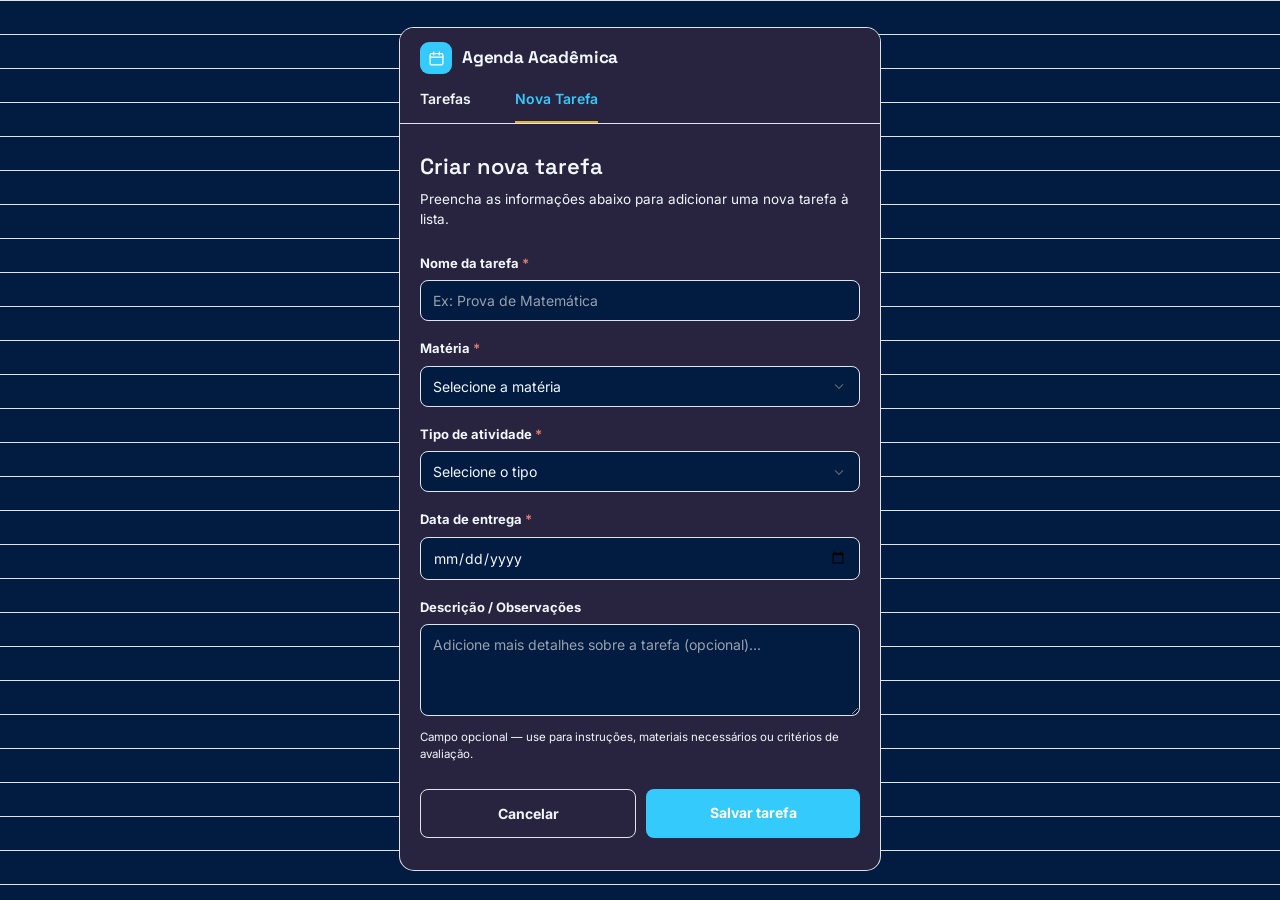
<file: nova-tarefa.html>
<!DOCTYPE html>
<html lang="pt-BR">
<head>
<meta charset="UTF-8">
<meta name="viewport" content="width=device-width, initial-scale=1.0">
<title>Agenda Acadêmica — Nova Tarefa</title>
<link rel="stylesheet" href="style.css">
</head>
<body>

<div class="page">

  <header class="app-header">
    <div class="app-header__top">
      <span class="app-header__icon">
        <svg viewBox="0 0 24 24" fill="none" stroke="#fff" stroke-width="1.8" stroke-linecap="round" stroke-linejoin="round">
          <rect x="3" y="5" width="18" height="16" rx="2"/>
          <path d="M3 10h18"/>
          <path d="M8 3v4M16 3v4"/>
        </svg>
      </span>
      <p class="app-header__title">Agenda Acadêmica</p>
    </div>
    <nav class="tabs">
      <a class="tab" href="index.html">Tarefas</a>
      <a class="tab is-active" href="nova-tarefa.html">Nova Tarefa</a>
    </nav>
  </header>

  <section class="form-section">
    <h1>Criar nova tarefa</h1>
    <p>Preencha as informações abaixo para adicionar uma nova tarefa à lista.</p>

    <form>
      <div class="field">
        <label for="nome">Nome da tarefa <span class="req">*</span></label>
        <input type="text" id="nome" placeholder="Ex: Prova de Matemática">
      </div>

      <div class="field">
        <label for="materia">Matéria <span class="req">*</span></label>
        <select id="materia">
          <option value="" selected disabled>Selecione a matéria</option>
          <option>Artes</option>
          <option>Banco de Dados</option>
          <option>Biologia</option>
          <option>Educação Física</option>
          <option>Engenharia de Software</option>
          <option>Filosofia</option>
          <option>Física</option>
          <option>Geografia</option>
          <option>História</option>
          <option>Português</option>
          <option>Matemática</option>
          <option>PPO</option>
          <option>Programação</option>
          <option>Química</option>
          <option>Redes de Computadores</option>
          <option>Sociologia</option>
          <option>IA e Machine Learning</option>
          <option>Python</option>
          <option>Inglês</option>
        </select>
      </div>

      <div class="field">
        <label for="tipo">Tipo de atividade <span class="req">*</span></label>
        <select id="tipo">
          <option value="" selected disabled>Selecione o tipo</option>
          <option>Prova</option>
          <option>Trabalho</option>
          <option>Apresentação</option>
        </select>
      </div>

      <div class="field">
        <label for="data">Data de entrega <span class="req">*</span></label>
        <input type="date" id="data">
      </div>

      <div class="field">
        <label for="descricao">Descrição / Observações</label>
        <textarea id="descricao" placeholder="Adicione mais detalhes sobre a tarefa (opcional)..."></textarea>
        <p class="field-hint">Campo opcional — use para instruções, materiais necessários ou critérios de avaliação.</p>
      </div>

      <div class="form-actions">
        <a class="btn btn--ghost" href="index.html">Cancelar</a>
        <a class="btn btn--primary" href="index.html">Salvar tarefa</a>
      </div>
    </form>
  </section>

</div>

</body>
</html>
</file>
<file: style.css>
/* =========================================================
   Agenda Acadêmica — estilos estáticos (HTML/CSS, sem JS)
   ========================================================= */

@import url('https://fonts.googleapis.com/css2?family=Space+Grotesk:wght@500;600;700&family=Inter:wght@400;500;600;700&display=swap');

:root{
  /* --- paleta --- */
  --paper:        #011b41;
  --surface:      #28243f;
  --ink:          #f1f6ff;
  --ink-soft:     #f0f6fd;
  --line:         #E1E5EB;

  --primary:      #35cafc;
  --primary-dark: #0B3441;
  --primary-tint: #E4EEF1;

  --gold:         #E3B23C;

  --urgent:       #df7c6f;
  --urgent-bg:    #ff3b18;
  --urgent-line:  #bd5d4d;

  /* tags por matéria */
  --tag-hist-bg:  #E7E9FA; --tag-hist-tx:  #3D3F92;
  --tag-geo-bg:   #E1F2EA; --tag-geo-tx:   #1E7A4D;
  --tag-port-bg:  #FBEEDA; --tag-port-tx:  #93611A;
  --tag-bio-bg:   #DEF3F0; --tag-bio-tx:   #1A7A6D;
  --tag-quim-bg:  #F1E6F8; --tag-quim-tx:  #7A3A93;

  --radius-sm: 8px;
  --radius-md: 14px;
  --font-display: 'Space Grotesk', 'Segoe UI', sans-serif;
  --font-body: 'Inter', 'Segoe UI', sans-serif;
}

*{ box-sizing: border-box; }

html, body{
  margin:0;
  padding:0;
}

body{
  background: var(--paper);
  color: var(--ink);
  font-family: var(--font-body);
  font-size: 15px;
  line-height: 1.5;
  -webkit-font-smoothing: antialiased;
}

/* fundo com leve textura de "linhas de caderno" atrás do cartão */
body{
  background-image: linear-gradient(var(--line) 1px, transparent 1px);
  background-size: 100% 34px;
  background-attachment: fixed;
}

.page{
  max-width: 480px;
  margin: 0 auto;
  min-height: 100vh;
  background: var(--surface);
  box-shadow: 0 0 0 1px var(--line);
  display: flex;
  flex-direction: column;
}

/* ---------- header ---------- */
.app-header{
  position: sticky;
  top: 0;
  z-index: 10;
  background: var(--surface);
  border-bottom: 1px solid var(--line);
  padding: 14px 20px 0 20px;
}

.app-header__top{
  display: flex;
  align-items: center;
  gap: 10px;
  margin-bottom: 14px;
}

.app-header__icon{
  width: 32px;
  height: 32px;
  border-radius: 9px;
  background: var(--primary);
  display: flex;
  align-items: center;
  justify-content: center;
  flex-shrink: 0;
}
.app-header__icon svg{ width: 17px; height: 17px; }

.app-header__title{
  font-family: var(--font-display);
  font-weight: 700;
  font-size: 17px;
  letter-spacing: -0.01em;
  color: var(--ink);
  margin: 0;
}

.tabs{
  display: flex;
  gap: 22px;
}

.tab{
  text-decoration: none;
  color: var(--ink-soft);
  font-family: var(--font-body);
  font-weight: 600;
  font-size: 14px;
  padding-bottom: 12px;
  margin-right: 22px;
  border-bottom: 2px solid transparent;
}

.tab.is-active{
  color: var(--primary);
  border-bottom-color: var(--gold);
}

/* ---------- hero ---------- */
.hero{
  padding: 26px 20px 22px 20px;
  display: flex;
  gap: 18px;
  align-items: flex-start;
  justify-content: space-between;
  border-bottom: 1px solid var(--line);
}

.hero h1{
  font-family: var(--font-display);
  font-size: 22px;
  line-height: 1.22;
  font-weight: 600;
  margin: 0 0 8px 0;
  color: var(--ink);
  max-width: 27ch;
}

.hero p{
  margin: 0;
  color: var(--ink-soft);
  font-size: 13.5px;
  max-width: 34ch;
}

.hero__badge{
  flex-shrink: 0;
  width: 52px;
  height: 52px;
  border-radius: 14px;
  background: var(--primary-tint);
  position: relative;
  display: flex;
  align-items: center;
  justify-content: center;
}
.hero__badge svg{ width: 24px; height: 24px; }
.hero__badge .check{
  position: absolute;
  right: -6px;
  bottom: -6px;
  width: 22px;
  height: 22px;
  border-radius: 50%;
  background: var(--primary);
  border: 2px solid var(--surface);
  display: flex;
  align-items: center;
  justify-content: center;
}
.hero__badge .check svg{ width: 10px; height: 10px; }

/* ---------- lista de tarefas ---------- */
.list-section{
  padding: 20px 20px 28px 20px;
  flex: 1;
}

.list-section__head{
  display: flex;
  align-items: center;
  justify-content: space-between;
  margin-bottom: 14px;
  gap: 12px;
}

.list-section__head h2{
  font-family: var(--font-display);
  font-size: 17px;
  font-weight: 600;
  margin: 0;
}

.sort{
  display: flex;
  align-items: center;
  gap: 8px;
  font-size: 12.5px;
  color: var(--ink-soft);
  white-space: nowrap;
}

.sort select{
  font-family: var(--font-body);
  font-size: 12.5px;
  font-weight: 600;
  color: var(--ink);
  background: var(--paper);
  border: 1px solid var(--line);
  border-radius: 7px;
  padding: 6px 8px;
}

.task-list{
  display: flex;
  flex-direction: column;
  gap: 10px;
}

.task{
  display: grid;
  grid-template-columns: 78px 1fr auto;
  gap: 12px;
  align-items: start;
  padding: 13px 12px;
  border: 1px solid var(--line);
  border-radius: var(--radius-sm);
  background: var(--surface);
}

.task.is-urgent{
  background: var(--urgent-bg);
  border-color: var(--urgent-line);
}

.task__subject{
  font-size: 11px;
}

.task__subject-name{
  display: block;
  font-weight: 700;
  color: var(--ink);
  margin-bottom: 3px;
}

.task__type{
  display: inline-block;
  padding: 2px 7px;
  border-radius: 5px;
  font-size: 10.5px;
  font-weight: 600;
}

.task__type--historia{ background: var(--tag-hist-bg); color: var(--tag-hist-tx); }
.task__type--geografia{ background: var(--tag-geo-bg); color: var(--tag-geo-tx); }
.task__type--portugues{ background: var(--tag-port-bg); color: var(--tag-port-tx); }
.task__type--biologia{ background: var(--tag-bio-bg); color: var(--tag-bio-tx); }
.task__type--quimica{ background: var(--tag-quim-bg); color: var(--tag-quim-tx); }
.task__type--matematica{ background: var(--urgent); color: #fff; }

.task__name{
  font-size: 14px;
  font-weight: 700;
  margin: 0 0 3px 0;
  color: var(--ink);
}

.task__desc{
  font-size: 12.5px;
  color: var(--ink-soft);
  margin: 0;
}

.task__meta{
  text-align: right;
  display: flex;
  flex-direction: column;
  align-items: flex-end;
  gap: 6px;
}

.task__date{
  font-size: 12px;
  color: var(--ink-soft);
  display: flex;
  align-items: center;
  gap: 4px;
  white-space: nowrap;
}
.task__date svg{ width: 12px; height: 12px; flex-shrink: 0; }

.task__countdown{
  font-size: 11px;
  font-weight: 700;
  padding: 3px 8px;
  border-radius: 20px;
  background: var(--primary-tint);
  color: var(--primary-dark);
  white-space: nowrap;
}

.task.is-urgent .task__countdown{
  background: var(--urgent);
  color: #fff;
}

/* ---------- formulário: nova tarefa ---------- */
.form-section{
  padding: 26px 20px 32px 20px;
  flex: 1;
}

.form-section h1{
  font-family: var(--font-display);
  font-size: 22px;
  font-weight: 600;
  margin: 0 0 6px 0;
}

.form-section > p{
  margin: 0 0 24px 0;
  color: var(--ink-soft);
  font-size: 13.5px;
}

.field{
  margin-bottom: 18px;
}

.field label{
  display: block;
  font-size: 13px;
  font-weight: 700;
  margin-bottom: 7px;
  color: var(--ink);
}

.field label .req{
  color: var(--urgent);
}

.field input[type="text"],
.field input[type="date"],
.field select,
.field textarea{
  width: 100%;
  font-family: var(--font-body);
  font-size: 14px;
  color: var(--ink);
  background: var(--paper);
  border: 1px solid var(--line);
  border-radius: var(--radius-sm);
  padding: 11px 12px;
}

.field input::placeholder,
.field textarea::placeholder{
  color: #98A1AD;
}

.field select{
  appearance: none;
  background-image: url("data:image/svg+xml;utf8,<svg xmlns='http://www.w3.org/2000/svg' viewBox='0 0 20 20' fill='none' stroke='%235B6472' stroke-width='1.6'><path d='M5 8l5 5 5-5'/></svg>");
  background-repeat: no-repeat;
  background-position: right 12px center;
  background-size: 16px;
  padding-right: 34px;
}

.field textarea{
  resize: vertical;
  min-height: 92px;
  font-family: var(--font-body);
}

.field-hint{
  font-size: 11.5px;
  color: var(--ink-soft);
  margin-top: 6px;
}

.form-actions{
  display: flex;
  gap: 10px;
  margin-top: 26px;
}

.btn{
  flex: 1;
  border: none;
  border-radius: var(--radius-sm);
  padding: 13px 16px;
  font-family: var(--font-body);
  font-size: 14px;
  font-weight: 700;
  cursor: pointer;
  text-align: center;
  text-decoration: none;
  display: inline-block;
}

.btn--ghost{
  background: var(--surface);
  color: var(--ink);
  border: 1px solid var(--line);
}

.btn--primary{
  background: var(--primary);
  color: #fff;
}

/* ---------- responsivo ---------- */
@media (min-width: 540px){
  body{ padding: 28px 0; }
  .page{
    border-radius: var(--radius-md);
    min-height: auto;
    box-shadow: 0 1px 2px rgba(20,30,40,0.04), 0 0 0 1px var(--line);
    overflow: hidden;
  }
}

@media (max-width: 380px){
  .task{
    grid-template-columns: 1fr;
  }
  .task__meta{
    flex-direction: row;
    align-items: center;
    justify-content: space-between;
    width: 100%;
  }
}

/* foco visível para acessibilidade */
a:focus-visible,
select:focus-visible,
input:focus-visible,
textarea:focus-visible,
button:focus-visible{
  outline: 2px solid var(--gold);
  outline-offset: 2px;
}
</file>
